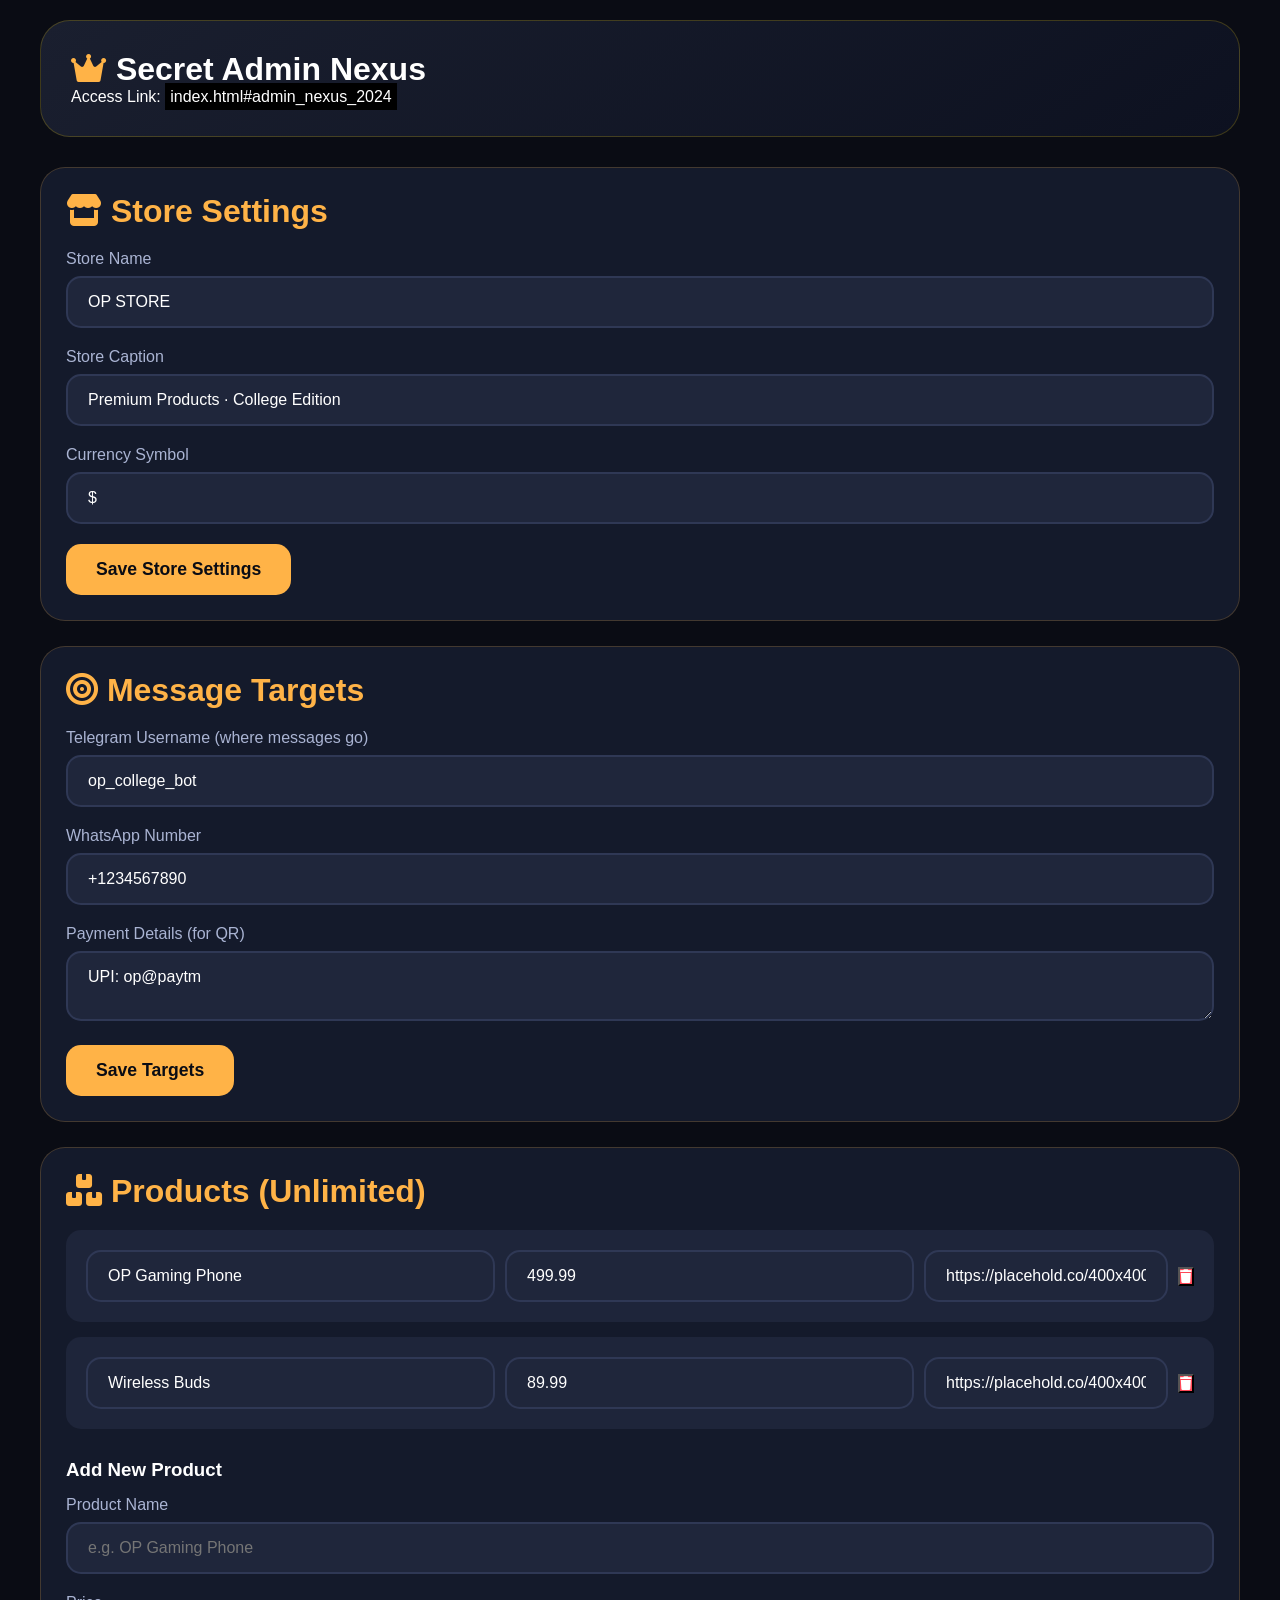
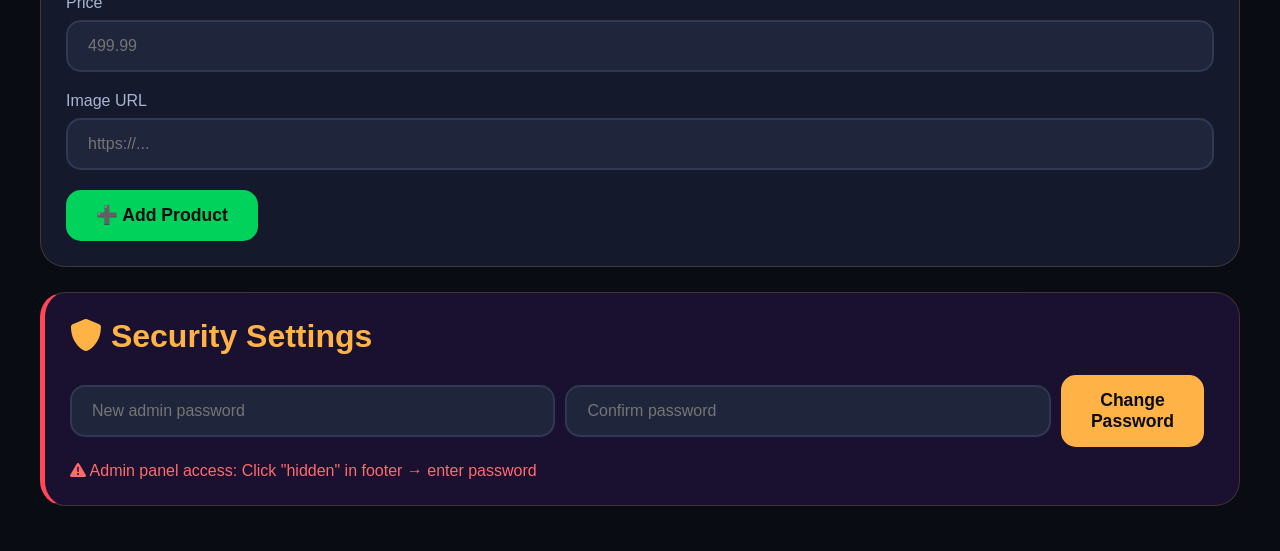
<file: admin.html>
<!DOCTYPE html>
<html lang="en">
<head>
    <meta charset="UTF-8">
    <meta name="viewport" content="width=device-width, initial-scale=1.0">
    <title>Admin Panel · OP Store</title>
    <link rel="stylesheet" href="https://cdnjs.cloudflare.com/ajax/libs/font-awesome/6.0.0-beta3/css/all.min.css">
    <style>
        * {
            margin: 0;
            padding: 0;
            box-sizing: border-box;
            font-family: 'Segoe UI', sans-serif;
        }
        body {
            background: #0a0c14;
            color: #fff;
            padding: 20px;
        }
        .admin-container {
            max-width: 1200px;
            margin: 0 auto;
        }
        .admin-header {
            background: linear-gradient(145deg, #1a1f2f, #0d1120);
            padding: 30px;
            border-radius: 30px;
            margin-bottom: 30px;
            border: 1px solid #ffd70033;
        }
        .admin-section {
            background: #141a2b;
            border-radius: 25px;
            padding: 25px;
            margin-bottom: 25px;
            border: 1px solid #ffb34733;
        }
        h2 {
            color: #ffb347;
            margin-bottom: 20px;
            font-size: 2rem;
        }
        .input-group {
            margin-bottom: 20px;
        }
        label {
            display: block;
            margin-bottom: 8px;
            color: #aab4d3;
        }
        input, textarea, select {
            width: 100%;
            padding: 15px 20px;
            background: #1f263b;
            border: 2px solid #2f3855;
            border-radius: 15px;
            color: white;
            font-size: 1rem;
        }
        input:focus {
            border-color: #ffb347;
            outline: none;
        }
        .btn {
            background: #ffb347;
            color: #0a0c14;
            border: none;
            padding: 15px 30px;
            border-radius: 15px;
            font-weight: bold;
            font-size: 1.1rem;
            cursor: pointer;
            margin-right: 10px;
            transition: 0.3s;
        }
        .btn-danger {
            background: #ff4757;
            color: white;
        }
        .btn-success {
            background: #00d25b;
        }
        .product-item {
            background: #1e253a;
            padding: 20px;
            border-radius: 15px;
            margin-bottom: 15px;
            display: grid;
            grid-template-columns: 1fr 1fr auto auto;
            gap: 10px;
            align-items: center;
        }
        .security-section {
            background: #1a1030;
            border-left: 5px solid #ff4757;
        }
        .password-change {
            display: flex;
            gap: 10px;
            align-items: center;
        }
    </style>
</head>
<body>
    <div class="admin-container">
        <div class="admin-header">
            <h1><i class="fas fa-crown" style="color: #ffb347;"></i> Secret Admin Nexus</h1>
            <p>Access Link: <code style="background:#000; padding:5px;">index.html#admin_nexus_2024</code></p>
        </div>

        <!-- Store Settings Section -->
        <div class="admin-section">
            <h2><i class="fas fa-store"></i> Store Settings</h2>
            <div class="input-group">
                <label>Store Name</label>
                <input type="text" id="storeName" value="OP STORE">
            </div>
            <div class="input-group">
                <label>Store Caption</label>
                <input type="text" id="storeCaption" value="Premium Products · College Edition">
            </div>
            <div class="input-group">
                <label>Currency Symbol</label>
                <input type="text" id="currency" value="$">
            </div>
            <button class="btn" onclick="saveStoreSettings()">Save Store Settings</button>
        </div>

        <!-- Target Settings -->
        <div class="admin-section">
            <h2><i class="fas fa-bullseye"></i> Message Targets</h2>
            <div class="input-group">
                <label>Telegram Username (where messages go)</label>
                <input type="text" id="telegramTarget" value="op_college_bot">
            </div>
            <div class="input-group">
                <label>WhatsApp Number</label>
                <input type="text" id="whatsappTarget" value="+1234567890">
            </div>
            <div class="input-group">
                <label>Payment Details (for QR)</label>
                <textarea id="paymentDetails" rows="2">UPI: op@paytm · Scan QR</textarea>
            </div>
            <button class="btn" onclick="saveTargets()">Save Targets</button>
        </div>

        <!-- Product Management -->
        <div class="admin-section">
            <h2><i class="fas fa-boxes"></i> Products (Unlimited)</h2>
            <div id="productsList"></div>
            
            <h3 style="margin: 30px 0 15px;">Add New Product</h3>
            <div class="input-group">
                <label>Product Name</label>
                <input type="text" id="newProductName" placeholder="e.g. OP Gaming Phone">
            </div>
            <div class="input-group">
                <label>Price</label>
                <input type="number" id="newProductPrice" placeholder="499.99">
            </div>
            <div class="input-group">
                <label>Image URL</label>
                <input type="text" id="newProductImage" placeholder="https://...">
            </div>
            <button class="btn btn-success" onclick="addProduct()">➕ Add Product</button>
        </div>

        <!-- Security Section (Change Password) -->
        <div class="admin-section security-section">
            <h2><i class="fas fa-shield-alt"></i> Security Settings</h2>
            <div class="password-change">
                <input type="password" id="newPassword" placeholder="New admin password">
                <input type="password" id="confirmPassword" placeholder="Confirm password">
                <button class="btn" onclick="changePassword()">Change Password</button>
            </div>
            <p style="color: #ff6b6b; margin-top: 15px;">
                <i class="fas fa-exclamation-triangle"></i> 
                Admin panel access: Click "hidden" in footer → enter password
            </p>
        </div>
    </div>

    <script>
        // Load current config
        let config = JSON.parse(localStorage.getItem('adminConfig')) || {
            storeName: 'OP STORE',
            storeCaption: 'Premium Products · College Edition',
            currency: '$',
            telegramTarget: 'op_college_bot',
            whatsappTarget: '+1234567890',
            paymentDetails: 'UPI: op@paytm',
            adminPassword: 'admin123'
        };

        let products = JSON.parse(localStorage.getItem('products')) || [
            { name: 'OP Gaming Phone', price: 499.99, image: 'https://placehold.co/400x400/1a1f2f/ffb347?text=OP' },
            { name: 'Wireless Buds', price: 89.99, image: 'https://placehold.co/400x400/2d2f4e/ffb347?text=BUDS' }
        ];

        // Load settings into inputs
        function loadSettings() {
            document.getElementById('storeName').value = config.storeName;
            document.getElementById('storeCaption').value = config.storeCaption;
            document.getElementById('currency').value = config.currency;
            document.getElementById('telegramTarget').value = config.telegramTarget;
            document.getElementById('whatsappTarget').value = config.whatsappTarget;
            document.getElementById('paymentDetails').value = config.paymentDetails;
        }

        // Display products
        function displayProducts() {
            const list = document.getElementById('productsList');
            list.innerHTML = products.map((p, index) => `
                <div class="product-item">
                    <input type="text" value="${p.name}" onchange="updateProduct(${index}, 'name', this.value)">
                    <input type="number" value="${p.price}" onchange="updateProduct(${index}, 'price', this.value)">
                    <input type="text" value="${p.image}" onchange="updateProduct(${index}, 'image', this.value)">
                    <button class="btn-danger" onclick="deleteProduct(${index})"><i class="fas fa-trash"></i></button>
                </div>
            `).join('');
        }

        // Save store settings
        function saveStoreSettings() {
            config.storeName = document.getElementById('storeName').value;
            config.storeCaption = document.getElementById('storeCaption').value;
            config.currency = document.getElementById('currency').value;
            localStorage.setItem('adminConfig', JSON.stringify(config));
            alert('Store settings saved!');
        }

        // Save targets
        function saveTargets() {
            config.telegramTarget = document.getElementById('telegramTarget').value;
            config.whatsappTarget = document.getElementById('whatsappTarget').value;
            config.paymentDetails = document.getElementById('paymentDetails').value;
            localStorage.setItem('adminConfig', JSON.stringify(config));
            alert('Targets saved!');
        }

        // Add product
        function addProduct() {
            const name = document.getElementById('newProductName').value;
            const price = parseFloat(document.getElementById('newProductPrice').value);
            const image = document.getElementById('newProductImage').value;

            if (!name || !price || !image) {
                alert('Fill all fields');
                return;
            }

            products.push({ name, price, image });
            localStorage.setItem('products', JSON.stringify(products));
            displayProducts();
            
            // Clear inputs
            document.getElementById('newProductName').value = '';
            document.getElementById('newProductPrice').value = '';
            document.getElementById('newProductImage').value = '';
        }

        // Update product
        function updateProduct(index, field, value) {
            if (field === 'price') value = parseFloat(value);
            products[index][field] = value;
            localStorage.setItem('products', JSON.stringify(products));
        }

        // Delete product
        function deleteProduct(index) {
            if (confirm('Delete this product?')) {
                products.splice(index, 1);
                localStorage.setItem('products', JSON.stringify(products));
                displayProducts();
            }
        }

        // Change password
        function changePassword() {
            const newPass = document.getElementById('newPassword').value;
            const confirm = document.getElementById('confirmPassword').value;

            if (!newPass || !confirm) {
                alert('Fill both fields');
                return;
            }

            if (newPass !== confirm) {
                alert('Passwords do not match');
                return;
            }

            config.adminPassword = newPass;
            localStorage.setItem('adminConfig', JSON.stringify(config));
            alert('Password changed successfully!');
            document.getElementById('newPassword').value = '';
            document.getElementById('confirmPassword').value = '';
        }

        // Initialize
        loadSettings();
        displayProducts();

        // Export config for main store
        function updateMainStore() {
            // This will be read by index.html from localStorage
            console.log('Config updated');
        }
    </script>
</body>
</html>
</file>
